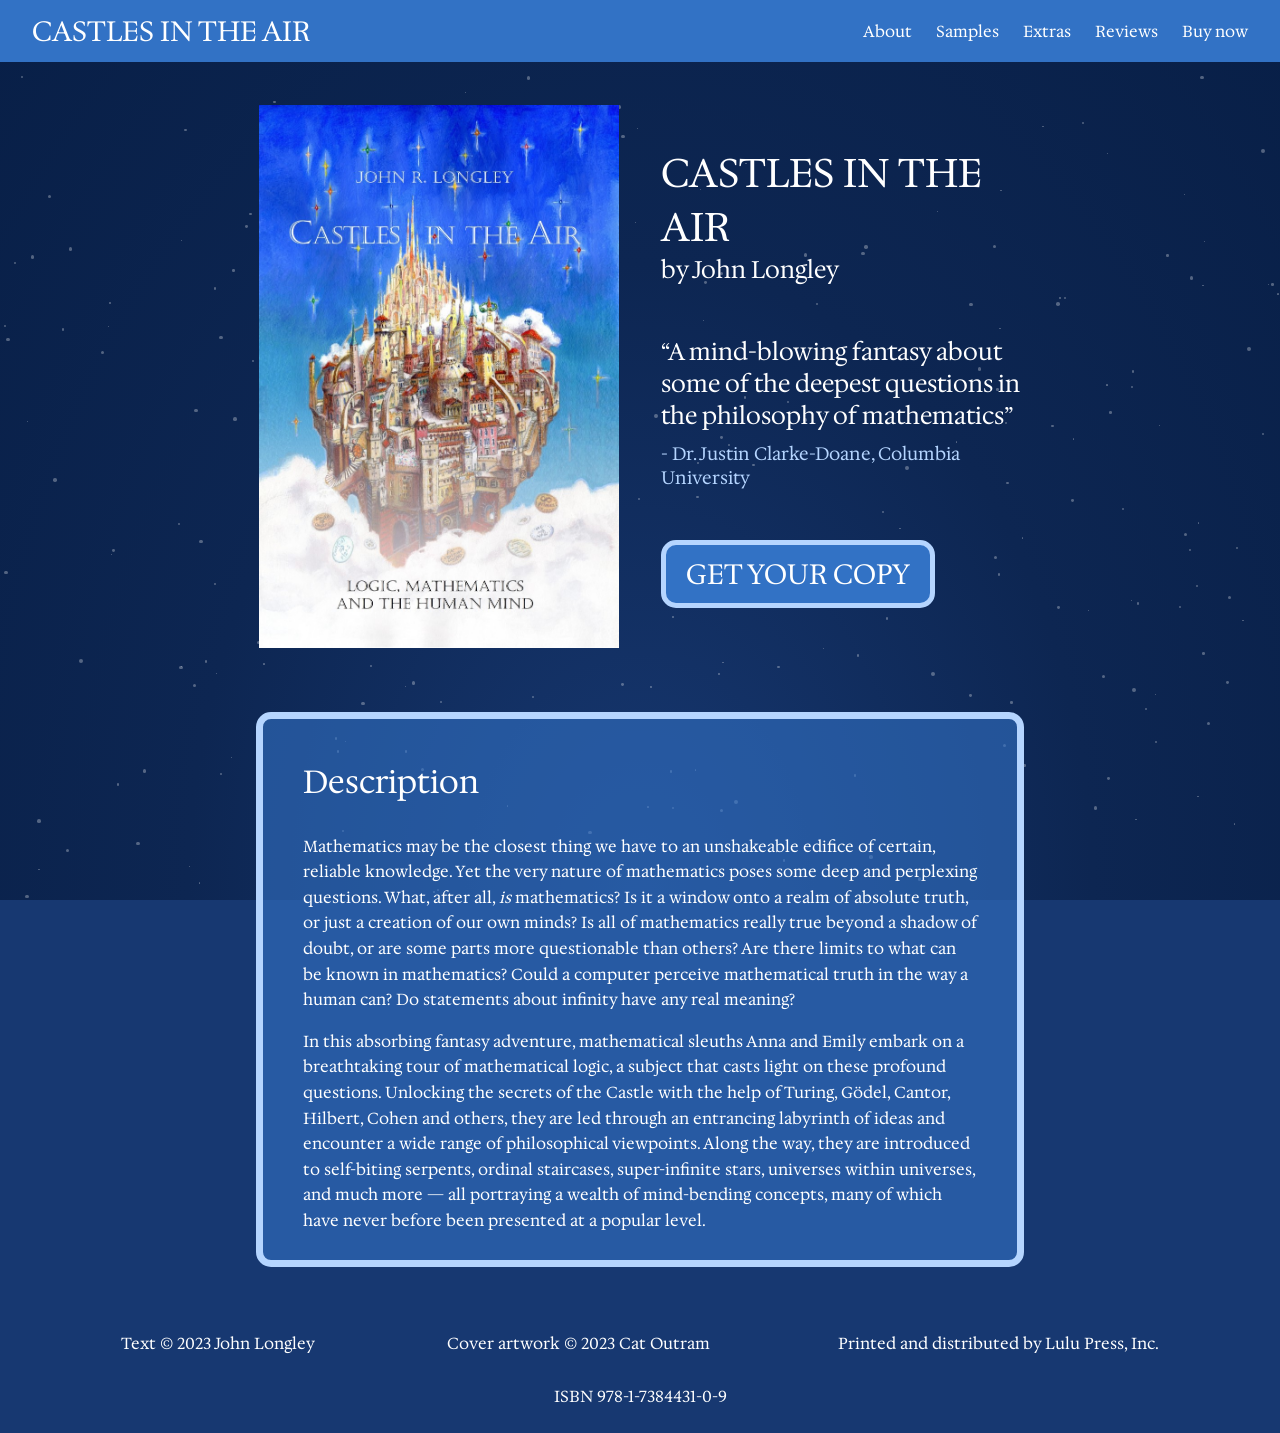
<file: index.html>
<!DOCTYPE HTML PUBLIC "-//W3C//DTD HTML 4.01 Transitional//EN">
<html>

<head>
    <title>Castles in the Air: book website</title>
    <link rel="stylesheet" href="css/styles.css">
    <link rel="stylesheet" href="css/homepage.css">

    <!-- Google Font: Hedvig Letters Serif -->
    <link rel="preconnect" href="https://fonts.googleapis.com">
    <link rel="preconnect" href="https://fonts.gstatic.com" crossorigin>
    <link href="https://fonts.googleapis.com/css2?family=Hedvig+Letters+Sans&family=Hedvig+Letters+Serif:opsz@12..24&display=swap" rel="stylesheet">

    <script src="components/nav.js" defer></script>
    <script src="components/footer.js" defer></script>
</head>

<body>
<center>
<nav-header></nav-header>

<div class="night-sky" id="nightSky"></div>

<table style="width: 60%; margin-top: 40px;">
<tr>
  <td style="width:50%; vertical-align: top; padding-right: 20px;">
     <img src="assets/front-cover-all2-resized2.jpg" alt="Castles in the Air cover" style="width:100%; display:block;">
  </td>
  <td style="vertical-align: center; padding-left: 20px; font-size: 20px;">
     <p style="font-size: 40px; margin-bottom: 0px;">CASTLES IN THE AIR</p>
     <p style="font-size: 24px; margin-top: 0px; margin-bottom: 50px;">by John Longley</p>
     <p style="font-size: 24px; margin-top: 0px; margin-bottom: 0px;">“A mind-blowing fantasy about<br>some of the deepest questions in<br>the philosophy of mathematics”</p>
     <p style="font-size: 18px; color: #B5D5FF; margin-top: 10px; margin-bottom: 50px;">- Dr. Justin Clarke-Doane, Columbia University</p>
     <button onclick="window.location.href='buy.html'">GET YOUR COPY</button>
  </td>
</tr>
</table>

<br>

<section class="description-background">
  <div class="description-content">
    <h1 style="font-size: 32px;">Description</h1>

    <p>
    Mathematics may be the closest thing we have to an unshakeable edifice of certain, reliable knowledge. Yet the very 
    nature of mathematics poses some deep and perplexing questions. What, after all, <i>is</i> mathematics? Is it a window 
    onto a realm of absolute truth, or just a creation of our own minds? Is all of mathematics really true beyond a shadow 
    of doubt, or are some parts more questionable than others? Are there limits to what can be known in mathematics? Could 
    a computer perceive mathematical truth in the way a human can? Do statements about infinity have any real meaning? 
    </p>

    <p>
    In this absorbing fantasy adventure, mathematical sleuths Anna and Emily embark on a breathtaking tour of mathematical 
    logic, a subject that casts light on these profound questions. Unlocking the secrets of the Castle with the help of 
    Turing, G&ouml;del, Cantor, Hilbert, Cohen and others, they are led through an entrancing labyrinth of ideas and 
    encounter a wide range of philosophical viewpoints. Along the way, they are introduced to self-biting serpents, ordinal 
    staircases, super-infinite stars, universes within universes, and much more &mdash; all portraying a wealth of 
    mind-bending concepts, many of which have never before been presented at a popular level.
    </p>
  </div>
</section>


<!-- For pdf:
<iframe src="Front_cover_3-4.pdf#toolbar=0&navpanes=0&scrollbar=0" 
    width="660px" height="460px">
</iframe>
-->

<site-footer></site-footer>
<script src="components/night-sky.js"></script>
</center>
</body>
</html>
</file>
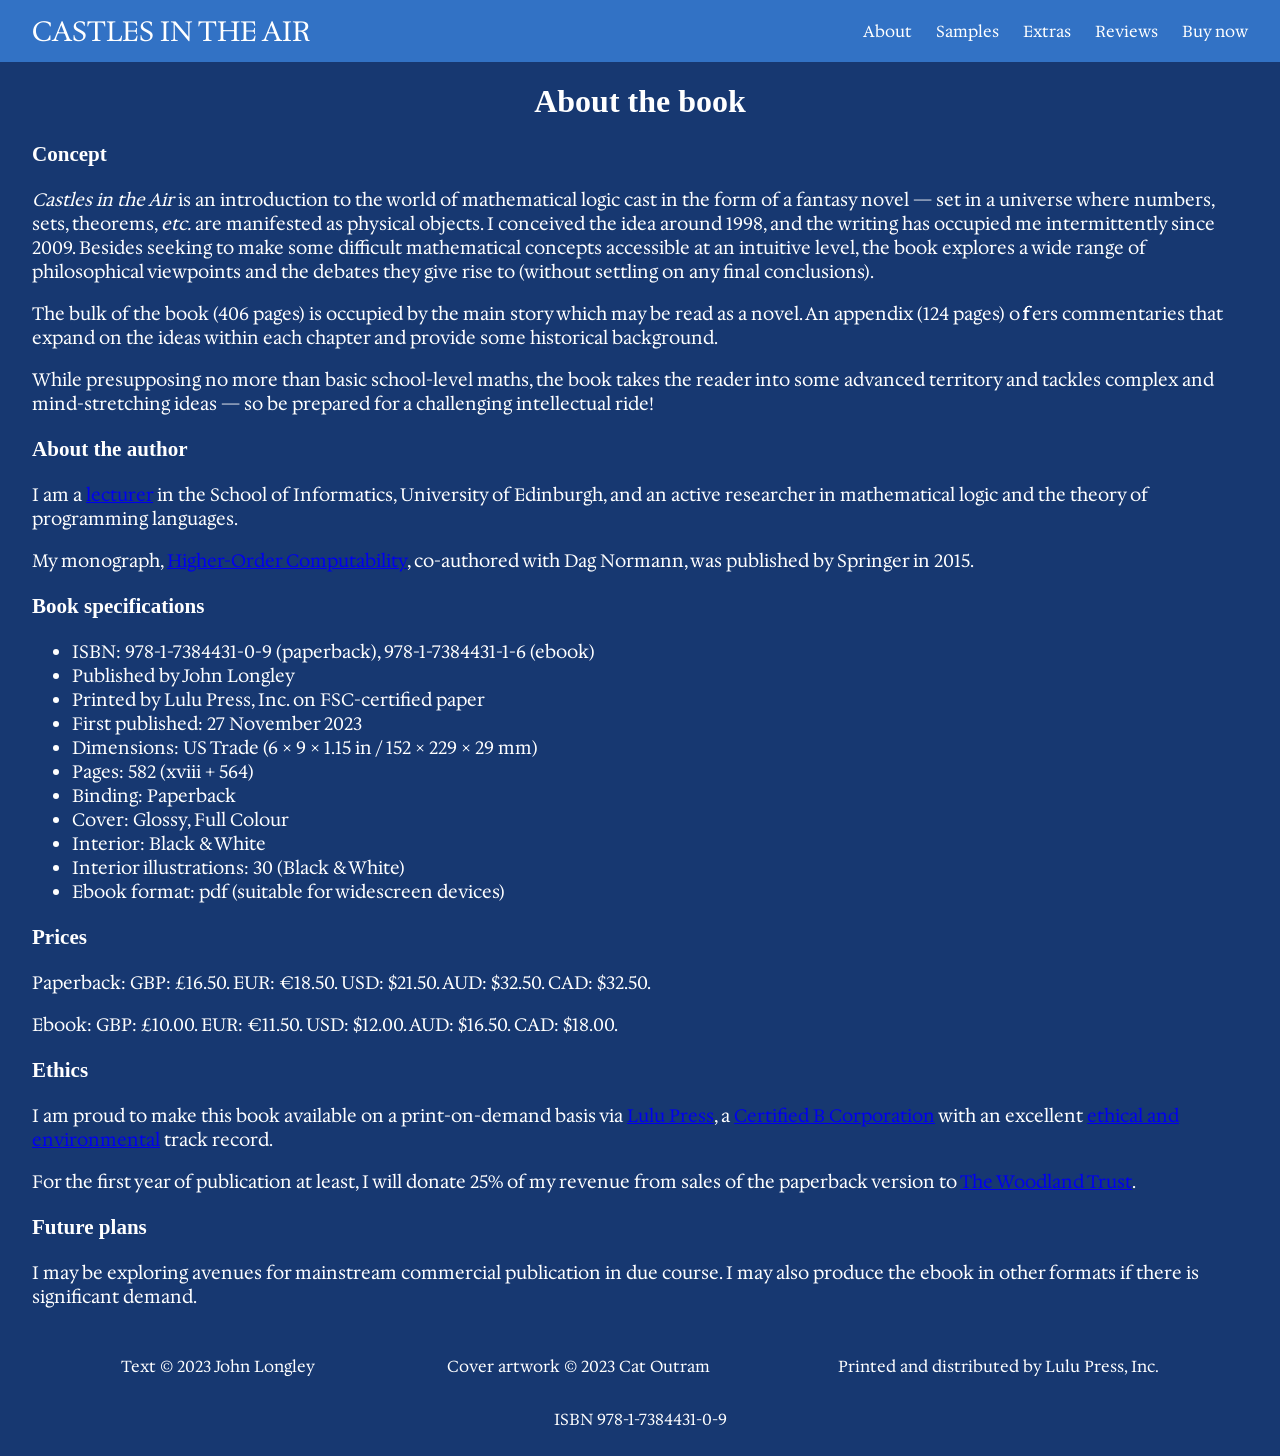
<file: about.html>
<!DOCTYPE HTML PUBLIC "-//W3C//DTD HTML 4.01 Transitional//EN">
<html>

<head>
    <title>Castles in the Air: book website</title>
    <link rel="stylesheet" href="css/styles.css">

    <!-- Google Font: Hedvig Letters Serif -->
    <link rel="preconnect" href="https://fonts.googleapis.com">
    <link rel="preconnect" href="https://fonts.gstatic.com" crossorigin>
    <link href="https://fonts.googleapis.com/css2?family=Hedvig+Letters+Sans&family=Hedvig+Letters+Serif:opsz@12..24&display=swap" rel="stylesheet">

    <script src="components/nav.js" defer></script>
    <script src="components/footer.js" defer></script>
</head>

<body>
<center>

<nav-header></nav-header>

<h1 style="font-family:Garamond,Times,serif">About the book</h1>

<div style="width:95%;text-align:left;font-size:18px">

<h3 style="font-family:Garamond,Times,serif">Concept</h3>

<i>Castles in the Air</i> is an introduction to the world of mathematical logic
cast in the form of a fantasy novel &mdash; set in a universe where numbers, sets, theorems, <i>etc.</i> 
are manifested as physical objects.
I conceived the idea around 1998, and the writing has occupied me intermittently since 2009.
Besides seeking to make some difficult mathematical concepts accessible at an intuitive level,
the book explores a wide range of philosophical viewpoints and the debates they give rise to
(without settling on any final conclusions).

<p>The bulk of the book (406 pages) is occupied by the main story which may be read as a novel.
An appendix (124 pages) offers commentaries that expand on the ideas
within each chapter and provide some historical background.

<p>While presupposing no more than basic school-level maths,
the book takes the reader into some advanced territory and tackles complex and mind-stretching ideas &mdash;
so be prepared for a challenging intellectual ride!

<h3 style="font-family:Garamond,Times,serif">About the author</h3>

I am a <a href="https://homepages.inf.ed.ac.uk/jrl/">lecturer</a> in the School of Informatics,
University of Edinburgh, and an active researcher in mathematical logic and the theory of 
programming languages.

<p>
My monograph,
<a href="https://link.springer.com/book/10.1007/978-3-662-47992-6">Higher-Order Computability</a>,
co-authored with Dag Normann, was published by Springer in 2015.

<h3 style="font-family:Garamond,Times,serif">Book specifications</h3>

<ul>
<li> ISBN: 978-1-7384431-0-9 (paperback), 978-1-7384431-1-6 (ebook)
<li> Published by John Longley
<li> Printed by Lulu Press, Inc. on FSC-certified paper
<li> First published: 27 November 2023
<li> Dimensions: US Trade (6 &times; 9 &times; 1.15 in / 152 &times; 229 &times; 29 mm)
<li> Pages: 582 (xviii + 564)
<li> Binding: Paperback
<li> Cover: Glossy, Full Colour
<li> Interior: Black & White
<li> Interior illustrations: 30 (Black & White)
<li> Ebook format: pdf (suitable for widescreen devices)
</ul>

<h3 style="font-family:Garamond,Times,serif">Prices</h3>

Paperback: GBP: &pound;16.50. EUR: &euro;18.50. USD: $21.50. AUD: $32.50. CAD: $32.50.

<p>
Ebook: GBP: &pound;10.00. EUR: &euro;11.50. USD: $12.00. AUD: $16.50. CAD: $18.00.


<h3 style="font-family:Garamond,Times,serif">Ethics</h3>

I am proud to make this book available on a print-on-demand basis
via <a href="https://www.lulu.com/">Lulu Press</a>, 
a <a href="https://www.bcorporation.net/en-us/find-a-b-corp/company/lulu-press-inc/">Certified B Corporation</a>
with an excellent <a href="https://www.lulu.com/about-us">ethical and environmental</a> track record.

<p>
For the first year of publication at least, 
I will donate 25% of my revenue from sales of the paperback version to 
<a href="https://www.woodlandtrust.org.uk/">The Woodland Trust</a>.

<h3 style="font-family:Garamond,Times,serif">Future plans</h3>

I may be exploring avenues for mainstream commercial publication in due course.
I may also produce the ebook in other formats if there is significant demand.

</div>
<br>

<site-footer></site-footer>

</body>
</html>
</file>
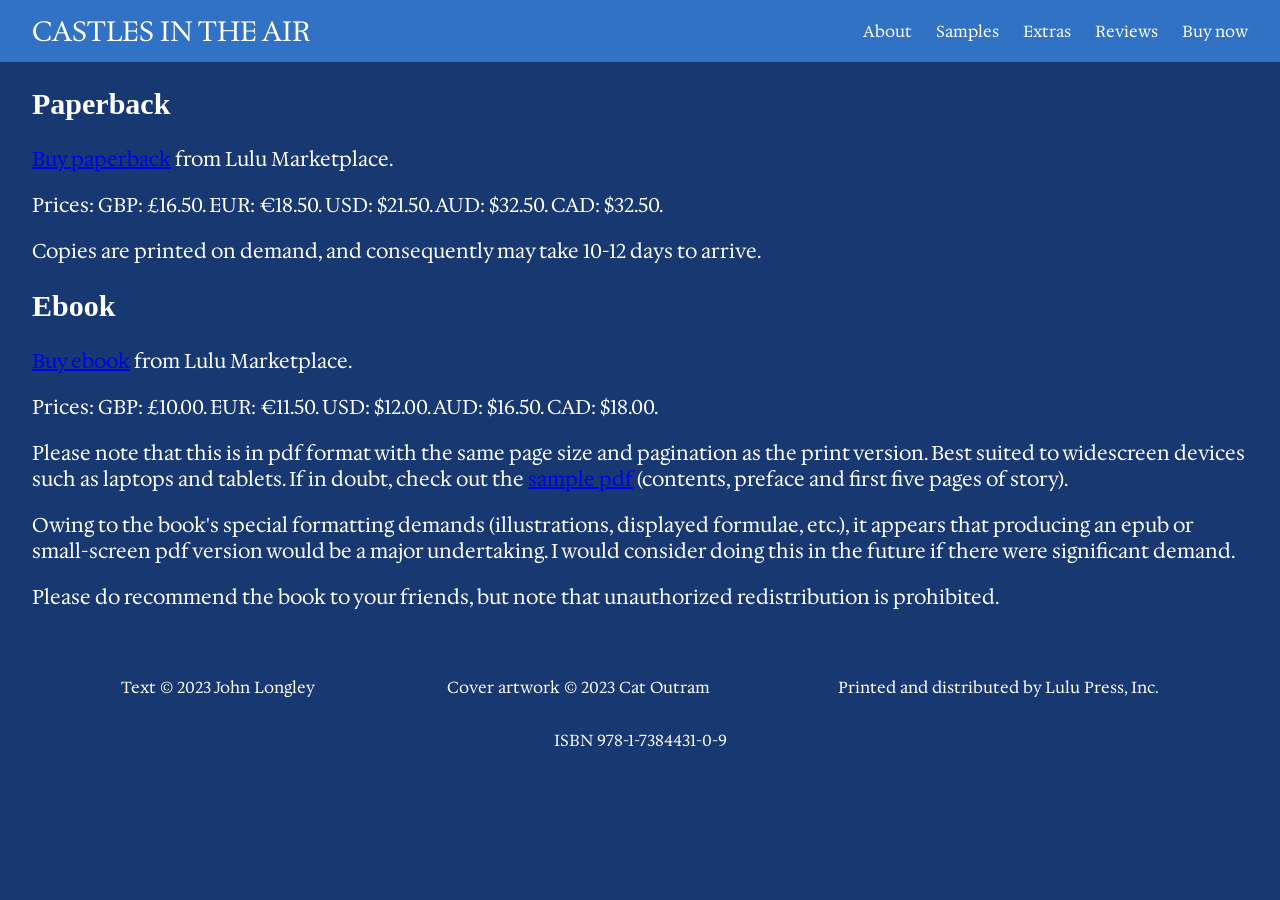
<file: buy.html>
<!DOCTYPE HTML PUBLIC "-//W3C//DTD HTML 4.01 Transitional//EN">
<html>

<head>
    <title>Castles in the Air: book website</title>
    <link rel="stylesheet" href="css/styles.css">

    <!-- Google Font: Hedvig Letters Serif -->
    <link rel="preconnect" href="https://fonts.googleapis.com">
    <link rel="preconnect" href="https://fonts.gstatic.com" crossorigin>
    <link href="https://fonts.googleapis.com/css2?family=Hedvig+Letters+Sans&family=Hedvig+Letters+Serif:opsz@12..24&display=swap" rel="stylesheet">

    <script src="components/nav.js" defer></script>
    <script src="components/footer.js" defer></script>
</head>

<body>
<center>
<nav-header></nav-header>

<div style="width:95%;text-align:left;font-size:20px">

<h2 style="font-family:Garamond,Times,serif">Paperback</h3>

<a href="https://www.lulu.com/shop/john-longley/castles-in-the-air/paperback/product-65526wz.html?page=1&pageSize=4">Buy paperback</a> from Lulu Marketplace.

<p>
Prices: GBP: &pound;16.50. EUR: &euro;18.50. USD: $21.50. AUD: $32.50. CAD: $32.50.

<p>
Copies are printed on demand, and consequently may take 10-12 days to arrive.


<h2 style="font-family:Garamond,Times,serif">Ebook</h3>

<a href="https://www.lulu.com/shop/john-longley/castles-in-the-air/ebook/product-w4vkdyz.html?page=1&pageSize=4">Buy ebook</a> from Lulu Marketplace.

<p>
Prices: GBP: &pound;10.00. EUR: &euro;11.50. USD: $12.00. AUD: $16.50. CAD: $18.00.

<p>
Please note that this is in <b>pdf</b> format with the same page size and pagination as the print version.
Best suited to widescreen devices such as laptops and tablets.
If in doubt, check out the <a href="sample1.pdf">sample pdf</a> (contents, preface and first five pages of story).

<p>
Owing to the book's special formatting demands (illustrations, displayed formulae, etc.),
it appears that producing an epub or small-screen pdf version would be a major undertaking.
I would consider doing this in the future if there were significant demand.

<p>
Please do recommend the book to your friends, but note that unauthorized redistribution is prohibited.

</div>
<br>

<site-footer></site-footer>

  </body>
</html>
</file>
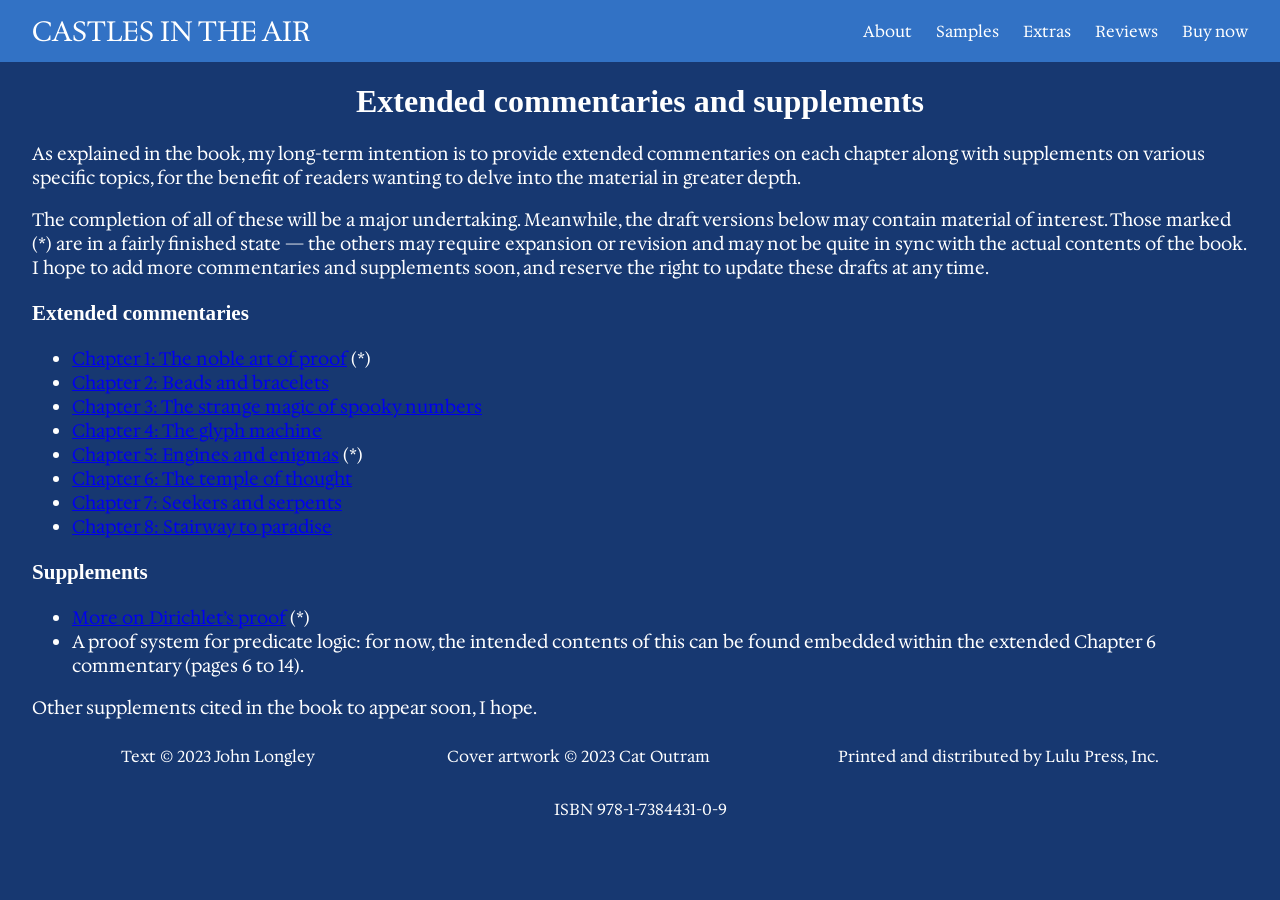
<file: extras.html>
<!DOCTYPE HTML PUBLIC "-//W3C//DTD HTML 4.01 Transitional//EN">
<html>

<head>
    <title>Castles in the Air: book website</title>
    <link rel="stylesheet" href="css/styles.css">

    <!-- Google Font: Hedvig Letters Serif -->
    <link rel="preconnect" href="https://fonts.googleapis.com">
    <link rel="preconnect" href="https://fonts.gstatic.com" crossorigin>
    <link href="https://fonts.googleapis.com/css2?family=Hedvig+Letters+Sans&family=Hedvig+Letters+Serif:opsz@12..24&display=swap" rel="stylesheet">

    <script src="components/nav.js" defer></script>
    <script src="components/footer.js" defer></script>
</head>

<body>
<center>
<nav-header></nav-header>

<h1 style="font-family:Garamond,Times,serif">Extended commentaries and supplements</h1>

<div style="width:95%;text-align:left;font-size:18px">
As explained in the book, my long-term intention is to provide extended commentaries 
on each chapter along with supplements on various specific topics,
for the benefit of readers wanting to delve into the material in greater depth.

<p>
The completion of all of these will be a major undertaking. 
Meanwhile, the draft versions below may contain material of interest.  
Those marked (*) are in a fairly finished state &mdash; the others
may require expansion or revision and may not be quite in sync with the actual contents of the book.
I hope to add more commentaries and supplements soon, and reserve the right
to update these drafts at any time. 

<h3 style="font-family:Garamond,Times,serif">Extended commentaries</h3>

<ul>
<li> <a href="assets/extras/Chapter_1_commentary.pdf">Chapter 1: The noble art of proof</a> (*)
<li> <a href="assets/extras/Chapter_2_commentary.pdf">Chapter 2: Beads and bracelets</a>
<li> <a href="assets/extras/Chapter_3_commentary.pdf">Chapter 3: The strange magic of spooky numbers</a>
<li> <a href="assets/extras/Chapter_4_commentary.pdf">Chapter 4: The glyph machine</a>
<li> <a href="assets/extras/Chapter_5_commentary.pdf">Chapter 5: Engines and enigmas</a> (*)
<li> <a href="assets/extras/Chapter_6_commentary.pdf">Chapter 6: The temple of thought</a>
<li> <a href="assets/extras/Chapter_7_commentary.pdf">Chapter 7: Seekers and serpents</a>
<li> <a href="assets/extras/Chapter_8_commentary.pdf">Chapter 8: Stairway to paradise</a>
</ul>

<h3 style="font-family:Garamond,Times,serif">Supplements</h3>

<ul>
<li> <a href="assets/extras/Supplement_Dirichlet.pdf">More on Dirichlet&rsquo;s proof</a> (*)
<li> A proof system for predicate logic: for now, the intended contents of this can be found embedded within the extended Chapter 6 commentary (pages 6 to 14).
</ul>

Other supplements cited in the book to appear soon, I hope.

</div>

<site-footer></site-footer>

  </body>
</html>
</file>
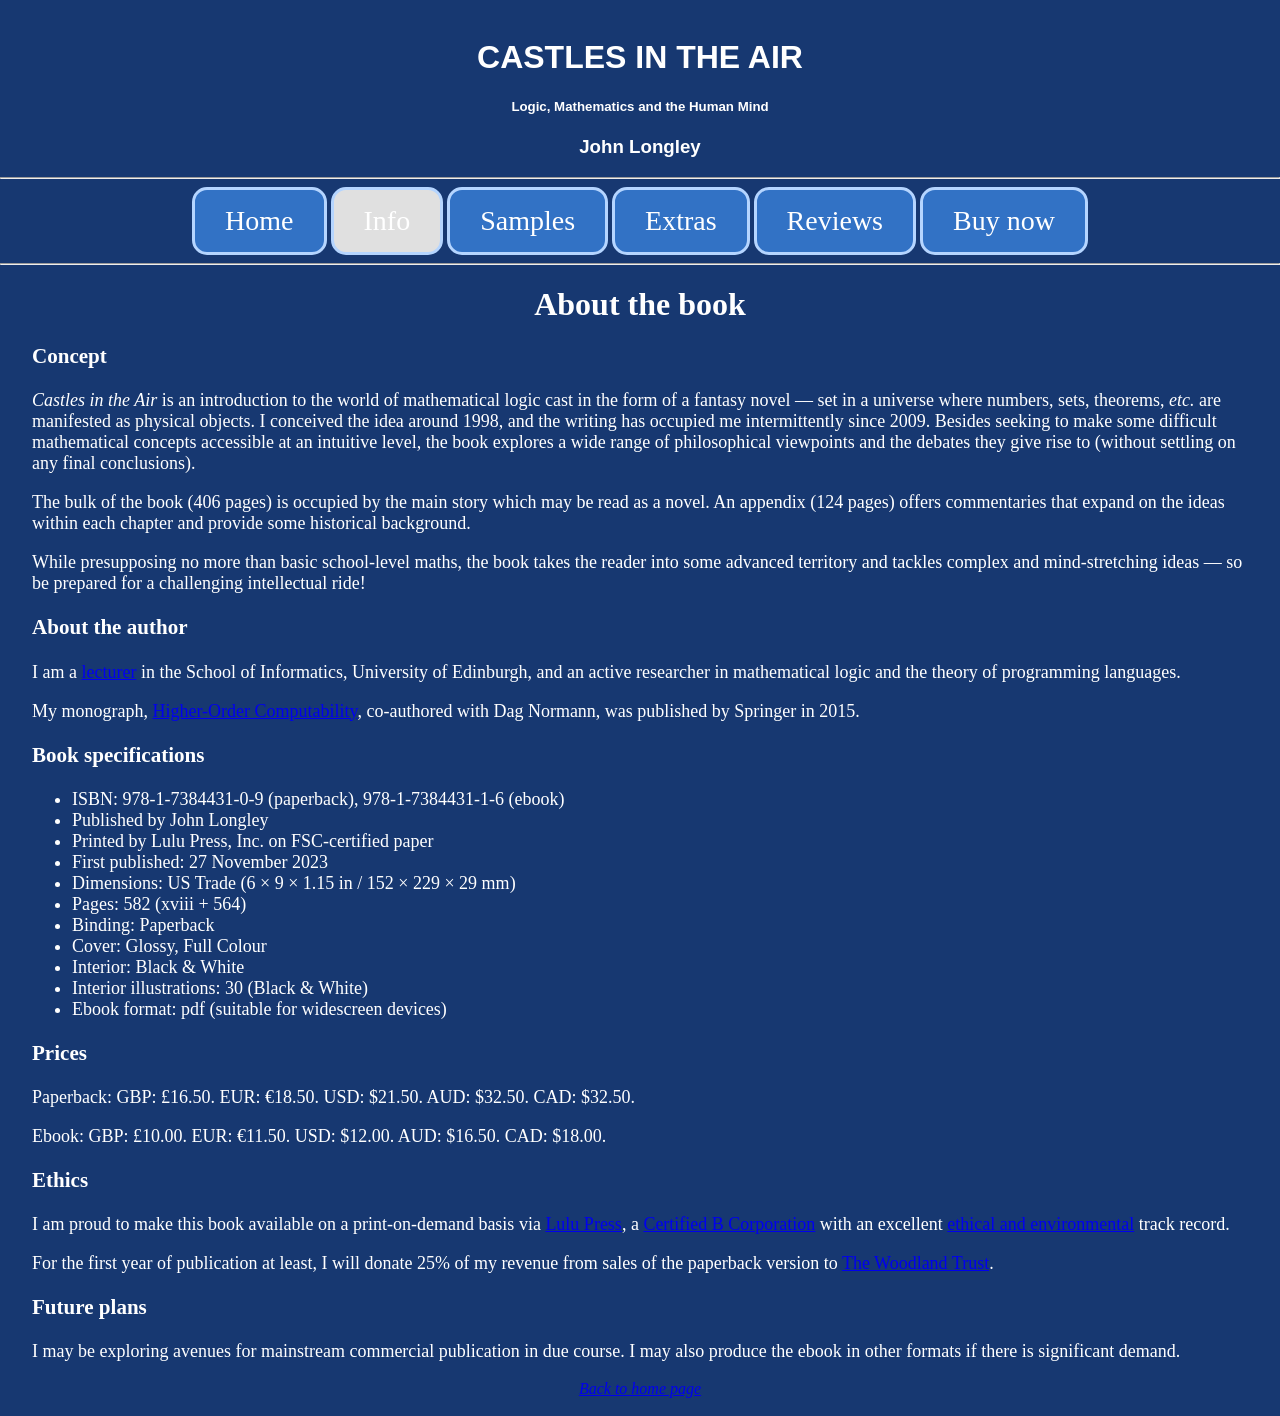
<file: info.html>
<!DOCTYPE HTML PUBLIC "-//W3C//DTD HTML 4.01 Transitional//EN">
<html>
<head>
    <title>Castles in the Air: book website</title>
    <link rel="stylesheet" href="styles.css">
</head>

<body>

<center>
<br>
<h1 style="color:white; font-family:Castellar,Verdana,sans-serif">CASTLES IN THE AIR</h1>

<h5 style="color:white; font-family:Castellar,Verdana,sans-serif">Logic, Mathematics and the Human Mind</h5>

<h3 style="color:white;font-family:Castellar,Verdana,sans-serif">John Longley</h3>

<hr>
<div class="btn-group" style="width:100%">
<button title="Castles in the Air home page"
        onclick="document.location='index.html'"> 
   Home
</button>
<button style="background-color:#e0e0e0" 
        title="About the book and its contents"
        onclick="document.location='info.html'">
   Info
</button>
<button title="Browse some samples of the book"
        onclick="document.location='samples.html'">
   Samples
</button>
<button title="Extended commentaries and supplements"
        onclick="document.location='extras.html'">
   Extras
</button>
<button title="Comments and reviews from readers"
        onclick="document.location='reviews.html'">
   Reviews
</button>
<button title="Buy the book from Lulu.com"
        onclick="document.location='buy.html'">
   Buy now
</button>
</div>
<hr>

<h1 style="font-family:Garamond,Times,serif">About the book</h1>

<div style="width:95%;text-align:left;font-size:18px">

<h3 style="font-family:Garamond,Times,serif">Concept</h3>

<i>Castles in the Air</i> is an introduction to the world of mathematical logic
cast in the form of a fantasy novel &mdash; set in a universe where numbers, sets, theorems, <i>etc.</i> 
are manifested as physical objects.
I conceived the idea around 1998, and the writing has occupied me intermittently since 2009.
Besides seeking to make some difficult mathematical concepts accessible at an intuitive level,
the book explores a wide range of philosophical viewpoints and the debates they give rise to
(without settling on any final conclusions).

<p>The bulk of the book (406 pages) is occupied by the main story which may be read as a novel.
An appendix (124 pages) offers commentaries that expand on the ideas
within each chapter and provide some historical background.

<p>While presupposing no more than basic school-level maths,
the book takes the reader into some advanced territory and tackles complex and mind-stretching ideas &mdash;
so be prepared for a challenging intellectual ride!

<h3 style="font-family:Garamond,Times,serif">About the author</h3>

I am a <a href="https://homepages.inf.ed.ac.uk/jrl/">lecturer</a> in the School of Informatics,
University of Edinburgh, and an active researcher in mathematical logic and the theory of 
programming languages.

<p>
My monograph,
<a href="https://link.springer.com/book/10.1007/978-3-662-47992-6">Higher-Order Computability</a>,
co-authored with Dag Normann, was published by Springer in 2015.

<h3 style="font-family:Garamond,Times,serif">Book specifications</h3>

<ul>
<li> ISBN: 978-1-7384431-0-9 (paperback), 978-1-7384431-1-6 (ebook)
<li> Published by John Longley
<li> Printed by Lulu Press, Inc. on FSC-certified paper
<li> First published: 27 November 2023
<li> Dimensions: US Trade (6 &times; 9 &times; 1.15 in / 152 &times; 229 &times; 29 mm)
<li> Pages: 582 (xviii + 564)
<li> Binding: Paperback
<li> Cover: Glossy, Full Colour
<li> Interior: Black & White
<li> Interior illustrations: 30 (Black & White)
<li> Ebook format: pdf (suitable for widescreen devices)
</ul>

<h3 style="font-family:Garamond,Times,serif">Prices</h3>

Paperback: GBP: &pound;16.50. EUR: &euro;18.50. USD: $21.50. AUD: $32.50. CAD: $32.50.

<p>
Ebook: GBP: &pound;10.00. EUR: &euro;11.50. USD: $12.00. AUD: $16.50. CAD: $18.00.


<h3 style="font-family:Garamond,Times,serif">Ethics</h3>

I am proud to make this book available on a print-on-demand basis
via <a href="https://www.lulu.com/">Lulu Press</a>, 
a <a href="https://www.bcorporation.net/en-us/find-a-b-corp/company/lulu-press-inc/">Certified B Corporation</a>
with an excellent <a href="https://www.lulu.com/about-us">ethical and environmental</a> track record.

<p>
For the first year of publication at least, 
I will donate 25% of my revenue from sales of the paperback version to 
<a href="https://www.woodlandtrust.org.uk/">The Woodland Trust</a>.

<h3 style="font-family:Garamond,Times,serif">Future plans</h3>

I may be exploring avenues for mainstream commercial publication in due course.
I may also produce the ebook in other formats if there is significant demand.

</div>
<br>

<a href="index.html"><i>Back to home page</i></a>
<br>
<br>

  </body>
</html>
</file>
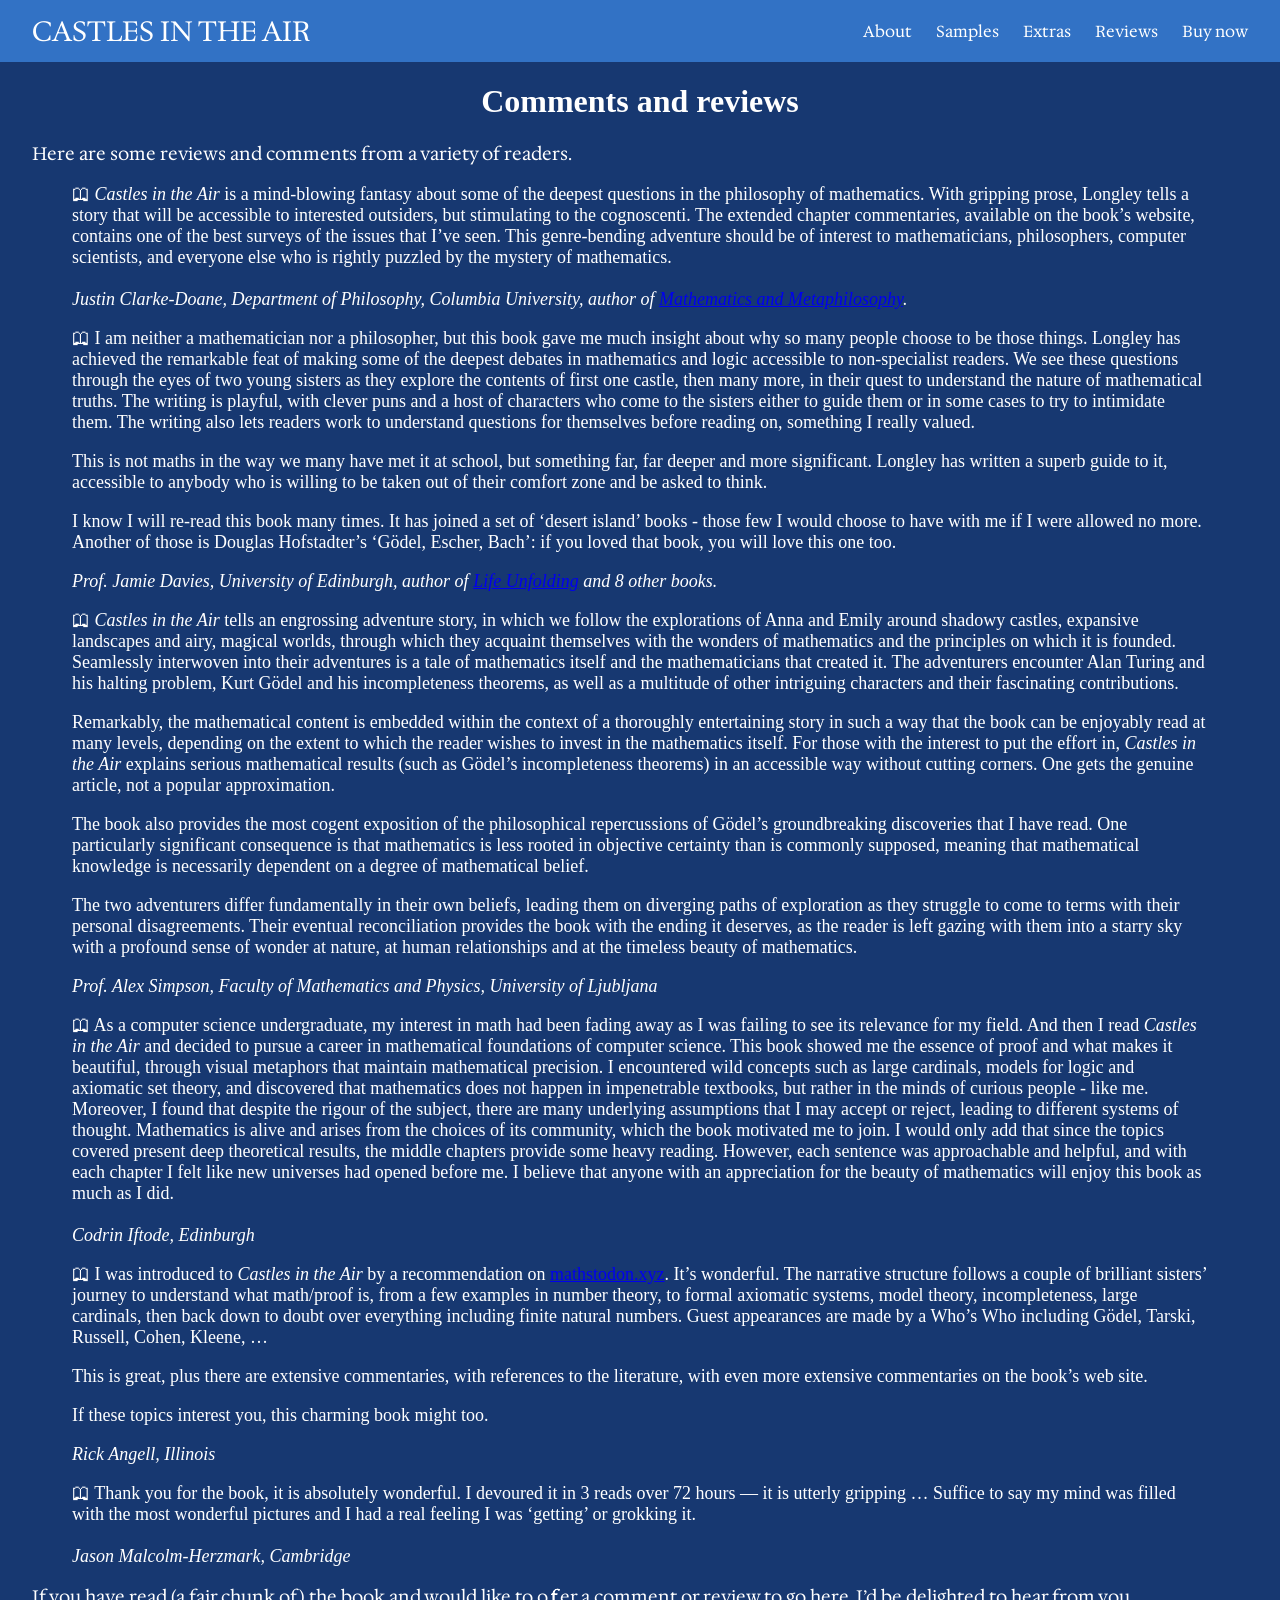
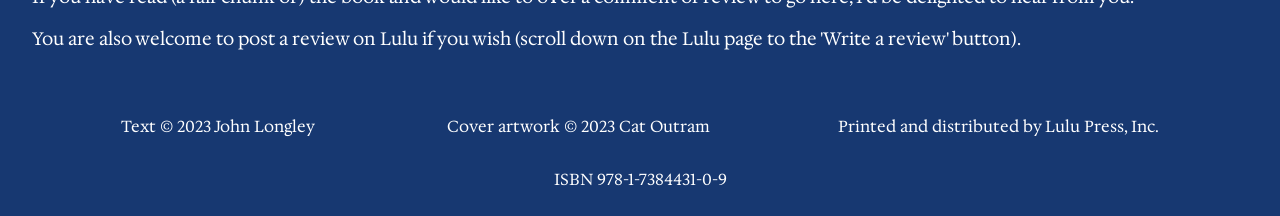
<file: reviews.html>
<!DOCTYPE HTML PUBLIC "-//W3C//DTD HTML 4.01 Transitional//EN">
<html>

<head>
    <title>Castles in the Air: book website</title>
    <link rel="stylesheet" href="css/styles.css">

    <!-- Google Font: Hedvig Letters Serif -->
    <link rel="preconnect" href="https://fonts.googleapis.com">
    <link rel="preconnect" href="https://fonts.gstatic.com" crossorigin>
    <link href="https://fonts.googleapis.com/css2?family=Hedvig+Letters+Sans&family=Hedvig+Letters+Serif:opsz@12..24&display=swap" rel="stylesheet">

    <script src="components/nav.js" defer></script>
    <script src="components/footer.js" defer></script>
</head>

<body>
<center>
<nav-header></nav-header>

<h1 style="font-family:Garamond,Times,serif">Comments and reviews</h1>

<div style="width:95%;text-align:left;font-size:18px">
Here are some reviews and comments from a variety of readers.

<blockquote style="font-family:Garamond,times,serif">
&#128366;
<i>Castles in the Air</i> is a mind-blowing fantasy about some of the deepest questions in the philosophy of mathematics.  With gripping prose, Longley tells a story that will be accessible to interested outsiders, but stimulating to the cognoscenti.  The extended chapter commentaries, available on the book&rsquo;s website, contains one of the best surveys of the issues that I&rsquo;ve seen.  This genre-bending adventure should be of interest to mathematicians, philosophers, computer scientists, and everyone else who is rightly puzzled by the mystery of mathematics.
<br><br>
<address>Justin Clarke-Doane, Department of Philosophy, Columbia University, author of
<a href="https://www.cambridge.org/core/books/mathematics-and-metaphilosophy/10EC72A19110CEC96F866E477BC25E4E">Mathematics and Metaphilosophy</a>.</address>
</blockquote>


<blockquote style="font-family:Garamond,times,serif">
&#128366; 
I am neither a mathematician nor a philosopher, but this book gave me much insight about why so many people choose to be those things. Longley has achieved the remarkable feat of making some of the deepest debates in mathematics and logic accessible to non-specialist readers. We see these questions through the eyes of two young sisters as they explore the contents of first one castle, then many more, in their quest to understand the nature of mathematical truths. The writing is playful, with clever puns and a host of characters who come to the sisters either to guide them or in some cases to try to intimidate them. The writing also lets readers work to understand questions for themselves before reading on, something I really valued.
<p>
This is not maths in the way we many have met it at school, but something far, far deeper and more significant. Longley has written a superb guide to it, accessible to anybody who is willing to be taken out of their comfort zone and be asked to think.
<p>
I know I will re-read this book many times. It has joined a set of &lsquo;desert island&rsquo; books - those few I would choose to have with me if I were allowed no more. Another of those is Douglas Hofstadter&rsquo;s 
&lsquo;G&ouml;del, Escher, Bach&rsquo;: if you loved that book, you will love this one too.
<br>
<address>Prof. Jamie Davies, University of Edinburgh, author of
<a href="https://global.oup.com/academic/product/life-unfolding-9780199673537?cc=gb&lang=en&">Life Unfolding</a> and 8 other books. </address>
</blockquote>

<blockquote style="font-family:Garamond,times,serif">
&#128366; <i>Castles in the Air</i> tells an engrossing adventure story, in which we
follow the explorations of Anna and Emily around shadowy castles,
expansive landscapes and airy, magical worlds, through which they
acquaint themselves with the wonders of mathematics and the principles
on which it is founded. Seamlessly interwoven into their adventures is a
tale of mathematics itself and the mathematicians that created it. The
adventurers encounter Alan Turing and his halting problem, Kurt G&ouml;del
and his incompleteness theorems, as well as a multitude of other
intriguing characters and their fascinating contributions.
<p>
Remarkably, the mathematical content is embedded within the context of
a thoroughly entertaining story in such a way that the book can be enjoyably
read at many levels, depending on the extent to which the reader wishes
to invest in the mathematics itself. 
For those with the interest to put the effort in,
<i>Castles in the Air</i> explains serious mathematical results 
(such as G&ouml;del&rsquo;s incompleteness theorems) in an accessible way 
without cutting corners.
One gets the genuine article, not a popular approximation.
<p>
The book also provides the most cogent exposition of the philosophical
repercussions of G&ouml;del&rsquo;s groundbreaking discoveries that I have read.
One particularly significant consequence is that mathematics
is less rooted in objective certainty than is commonly supposed, 
meaning that mathematical knowledge is necessarily dependent on 
a degree of mathematical belief.
<p>
The two adventurers differ fundamentally in their own beliefs,
leading them on diverging paths of exploration as they struggle
to come to terms with their personal disagreements. Their eventual
reconciliation provides the book with the ending it deserves, as the
reader is left gazing with them into a starry sky with a profound sense of 
wonder at nature, at human relationships and at the timeless beauty of mathematics.
<br>
<address>Prof. Alex Simpson, Faculty of Mathematics and Physics, University of
Ljubljana </address>
</blockquote>

<blockquote style="font-family:Garamond,times,serif">
&#128366;
As a computer science undergraduate, my interest in math had been fading away as I was failing to see its relevance for my field. And then I read <i>Castles in the Air</i> and decided to pursue a career in mathematical foundations of computer science. This book showed me the essence of proof and what makes it beautiful, through visual metaphors that maintain mathematical precision. I encountered wild concepts such as large cardinals, models for logic and axiomatic set theory, and discovered that mathematics does not happen in impenetrable textbooks, but rather in the minds of curious people - like me. Moreover, I found that despite the rigour of the subject, there are many underlying assumptions that I may accept or reject, leading to different systems of thought. Mathematics is alive and arises from the choices of its community, which the book motivated me to join. I would only add that since the topics covered present deep theoretical results, the middle chapters provide some heavy reading. However, each sentence was approachable and helpful, and with each chapter I felt like new universes had opened before me. I believe that anyone with an appreciation for the beauty of mathematics will enjoy this book as much as I did.
<br><br>
<address>Codrin Iftode, Edinburgh </address>
</blockquote>

<blockquote style="font-family:Garamond,times,serif">
&#128366; 
I was introduced to <i>Castles in the Air</i> by a recommendation on
<a href="http://mathstodon.xyz">mathstodon.xyz</a>. 
It&rsquo;s wonderful.  The narrative structure follows a couple of brilliant sisters&rsquo; journey to understand what math/proof is, from a few examples in number theory, to formal axiomatic systems, model theory, incompleteness, large cardinals, then back down to doubt over everything including finite natural numbers.  Guest appearances are made by a Who&rsquo;s Who including G&ouml;del, Tarski, Russell,  Cohen, Kleene, &hellip;
<p>
This is great, plus there are extensive commentaries, with references to the literature, with even more extensive commentaries on the book&rsquo;s web site.
<p>
If these topics interest you, this charming book might too.
<br>
<address>Rick Angell, Illinois</address>
</blockquote>

<blockquote style="font-family:Garamond,times,serif">
&#128366; Thank you for the book, it is absolutely wonderful.
I devoured it in 3 reads over 72 hours &mdash; it is utterly gripping
<!-- Your Socratic device of Emily and Anna worked perfectly -->
&hellip;
Suffice to say my mind was filled with the most wonderful pictures 
and I had a real feeling I was &lsquo;getting&rsquo; or grokking it.
<br><br>
<address>Jason Malcolm-Herzmark, Cambridge</address>
</blockquote>

If you have read (a fair chunk of) the book and would like to offer a comment or review 
to go here, I&rsquo;d be delighted to hear from you. 

<p>
You are also welcome to post a review on Lulu if you wish
(scroll down on the Lulu page to the 'Write a review' button).
</div>
<br>

<site-footer></site-footer>

  </body>
</html>
</file>
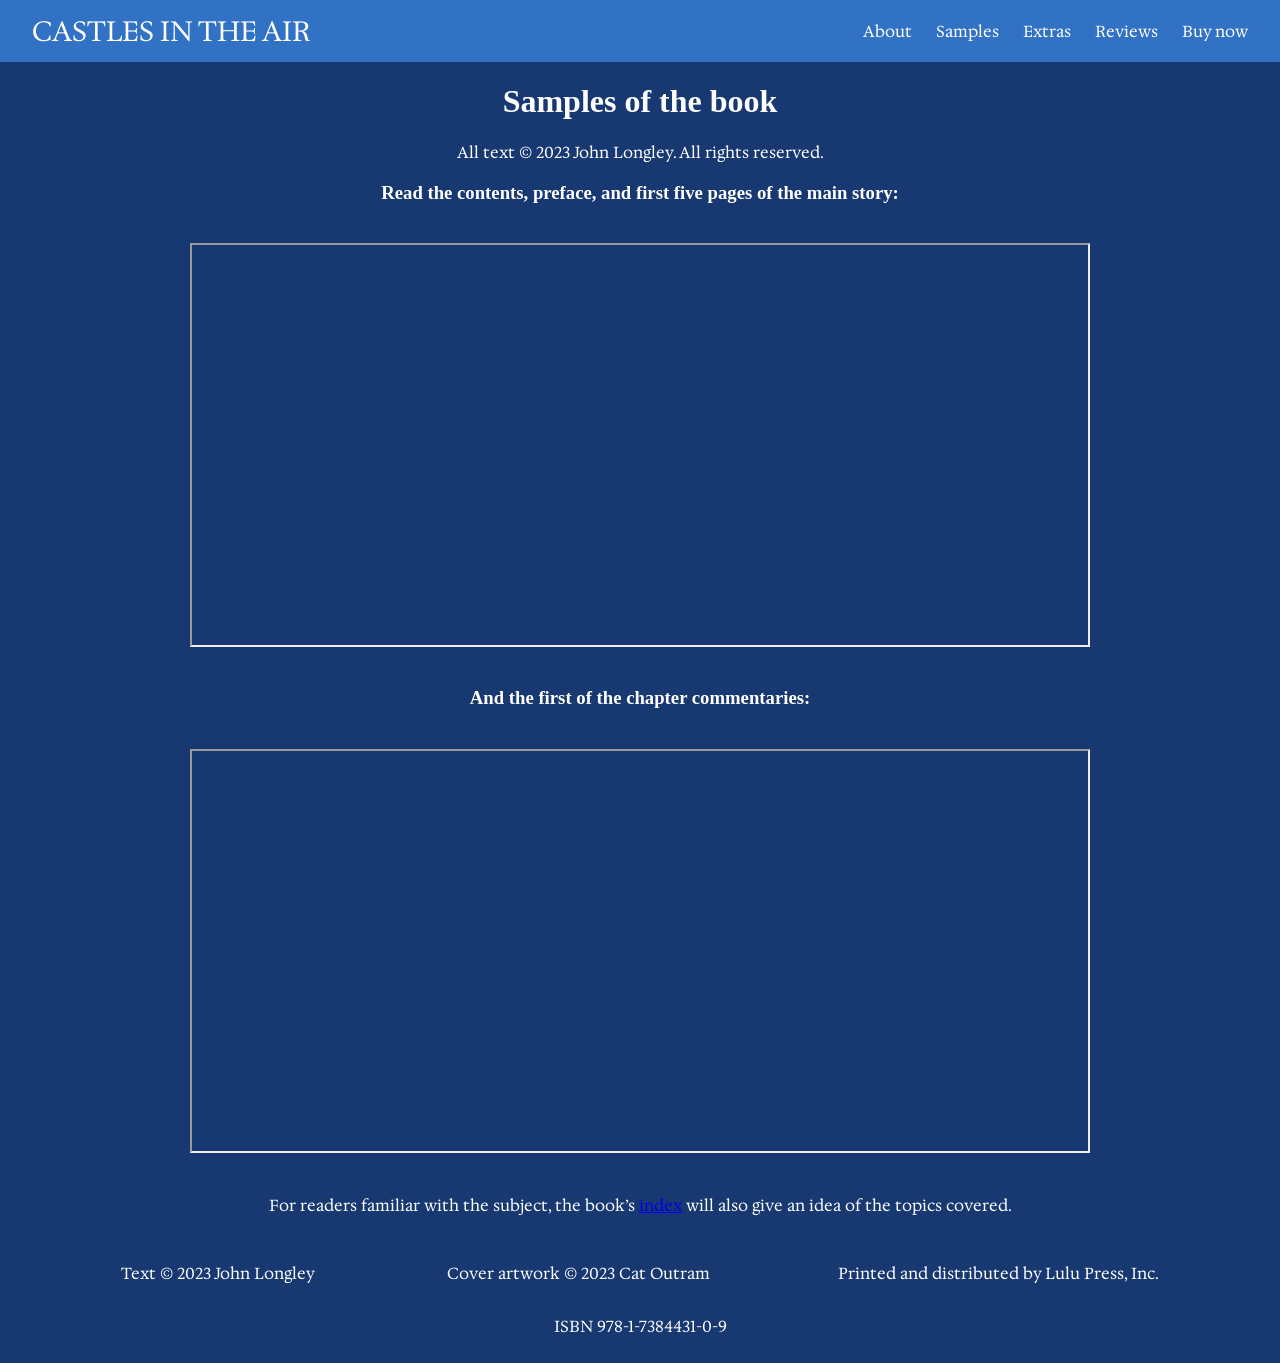
<file: samples.html>
<!DOCTYPE HTML PUBLIC "-//W3C//DTD HTML 4.01 Transitional//EN">
<html>

<head>
    <title>Castles in the Air: book website</title>
    <link rel="stylesheet" href="css/styles.css">

    <!-- Google Font: Hedvig Letters Serif -->
    <link rel="preconnect" href="https://fonts.googleapis.com">
    <link rel="preconnect" href="https://fonts.gstatic.com" crossorigin>
    <link href="https://fonts.googleapis.com/css2?family=Hedvig+Letters+Sans&family=Hedvig+Letters+Serif:opsz@12..24&display=swap" rel="stylesheet">

    <script src="components/nav.js" defer></script>
    <script src="components/footer.js" defer></script>
</head>

<body>
<center>

<nav-header></nav-header>

<h1 style="font-family:Garamond,Times,serif">Samples of the book</h1>

All text &copy; 2023 John Longley. All rights reserved.

<h3 style="font-family:Garamond,Times,serif">Read the contents, preface, and first five pages of the main story:</h3>

<br>
<iframe src="assets/sample1.pdf"
    width="70%" height="400px">
</iframe>
<br>
<br>

<h3 style="font-family:Garamond,Times,serif">And the first of the chapter commentaries:</h3>

<br>
<iframe src="assets/sample2.pdf"
    width="70%" height="400px">
</iframe>
<br>
<br>

<h4> For readers familiar with the subject, the book&rsquo;s <a href="assets/book_index.pdf">index</a> 
will also give an idea of the topics covered.</h4>

<site-footer></site-footer>

  </body>
</html>
</file>
<file: css/styles.css>
:root {
   --deep-blue: #173871;
   --medium-blue: #3272C5;
   --light-blue: #B5D5FF;
   --text-color: white;
}

body {
   background-color: var(--deep-blue);
   font-family: 'Hedvig Letters Serif', serif;
   color: var(--text-color);

   /* Removes default border */
   margin: 0;
   padding: 0;
}

nav {
   position: sticky;
   top: 0;
   display: flex;
   align-items: center;
   background-color: var(--medium-blue);
   padding: 12px 32px;
}

.nav-link{
   font-size: 16px;
   margin-left: 24px;
   text-decoration: none;
   color: var(--text-color);
}

.nav-link.home{
   font-size: 28px;
   margin-left: 0;
   margin-right: auto;
}

.site-footer {
   display: block;
   margin-top: 30px;
   font-size: 14px;
}

footer{
   display: flex;
   flex-wrap: wrap;
   justify-content: center;
   gap: 10%;
   padding: 10px 0;

   box-sizing: border-box;
   width: 100%;
   background-color: var(--deep-blue);
}

button{
   padding: 10px 20px; 
   background-color: var(--medium-blue);
   
   font-size: 28px;
   font-family: 'Hedvig Letters Serif', serif;
   color: var(--text-color);
   
   border-radius: 15px;
   border: 5px solid var(--light-blue);

}
</file>
<file: css/homepage.css>
:root {
   --deep-blue: #173871;
   --medium-blue: #3272C5;
   --light-blue: #B5D5FF;
   --text-color: white;
}

/* Night sky background */
.night-sky {
    position: fixed;
    inset: 0;
    width: 100%;
    height: 100%;

    background:
        radial-gradient(
            ellipse at bottom,
            #173871 0%,
            #0d2652 50%,
            #081f47 100%
        );

    overflow: hidden;
    z-index: -1;
    pointer-events: none;
}

/* Individual stars */
.night-sky .star {
    position: absolute;
    background: #ffffff;
    border-radius: 50%;
    opacity: 0.3;

    animation: twinkle 3s infinite ease-in-out;
}

/* Twinkling animation */
@keyframes twinkle {
    0%, 100% {
        opacity: 0.2;
        transform: scale(0.7);
    }

    50% {
        opacity: 1;
        transform: scale(1.3);
    }
}

/* Accessibility */
@media (prefers-reduced-motion: reduce) {
    .night-sky .star {
        animation: none;
        opacity: 0.7;
    }
}

/* Description box */
.description-background {
   box-sizing: border-box;
   width: 100%;
   padding: 40px 0;
}

.description-content {
   box-sizing: border-box;
   width: 60%;
   padding: 10px 40px;
   border-radius: 16px;
   background-color: color-mix(in srgb, var(--medium-blue) 60%, transparent);
   text-align: left;
   line-height: 1.6;
   border-radius: 15px;
   border: 7px solid var(--light-blue);
}
</file>
<file: styles.css>
:root {
   --bg-color: #173871;
   --secondary-color: #3272C5;
   --lighter-color: #B5D5FF;
   --text-color: white;
}

body {
   background-color: var(--bg-color);
   min-width:500px;
   font-family: 'Hedvig Letters Serif', serif;
   color: var(--text-color);

   /* Removes default border */
   margin: 0;
   padding: 0;
}

nav {
   position: sticky;
   top: 0;
   display: flex;
   align-items: center;
   background-color: var(--secondary-color);
   padding: 12px 32px;
}

.nav-link{
   font-size: 16px;
   margin-left: 24px;
   text-decoration: none;
   color: var(--text-color);
}

.nav-link.home{
   font-size: 28px;
   margin-left: 0;
   margin-right: auto;
}

.site-footer {
   display: block;
   margin-top: 30px;
   font-size: 14px;
}

footer{
   display: flex;
   flex-wrap: wrap;
   justify-content: center;
   gap: 10%;
   padding: 20px 0;
}

button{
   padding: 10px 20px; 
   background-color: var(--secondary-color);
   
   font-size: 28px;
   font-family: 'Hedvig Letters Serif', serif;
   color: var(--text-color);
   
   border-radius: 15px;
   border: 3px solid var(--lighter-color);
   padding: 15px 30px;

}

.description-background {
   box-sizing: border-box;
   width: 100%;
   margin: 20px 0 0 0;
   padding: 40px 0;
   background-image: url("assets/birdsandocean.jpg");
   background-position: center;
   background-size: cover;
}

.description-content {
   box-sizing: border-box;
   width: min(90%, 900px);
   margin: 0 auto;
   padding: clamp(12px, 2vw, 24px);
   border-radius: 16px;
   background-color: color-mix(in srgb, var(--bg-color) 82%, transparent);
   text-align: left;
   line-height: 1.6;
}
</file>
